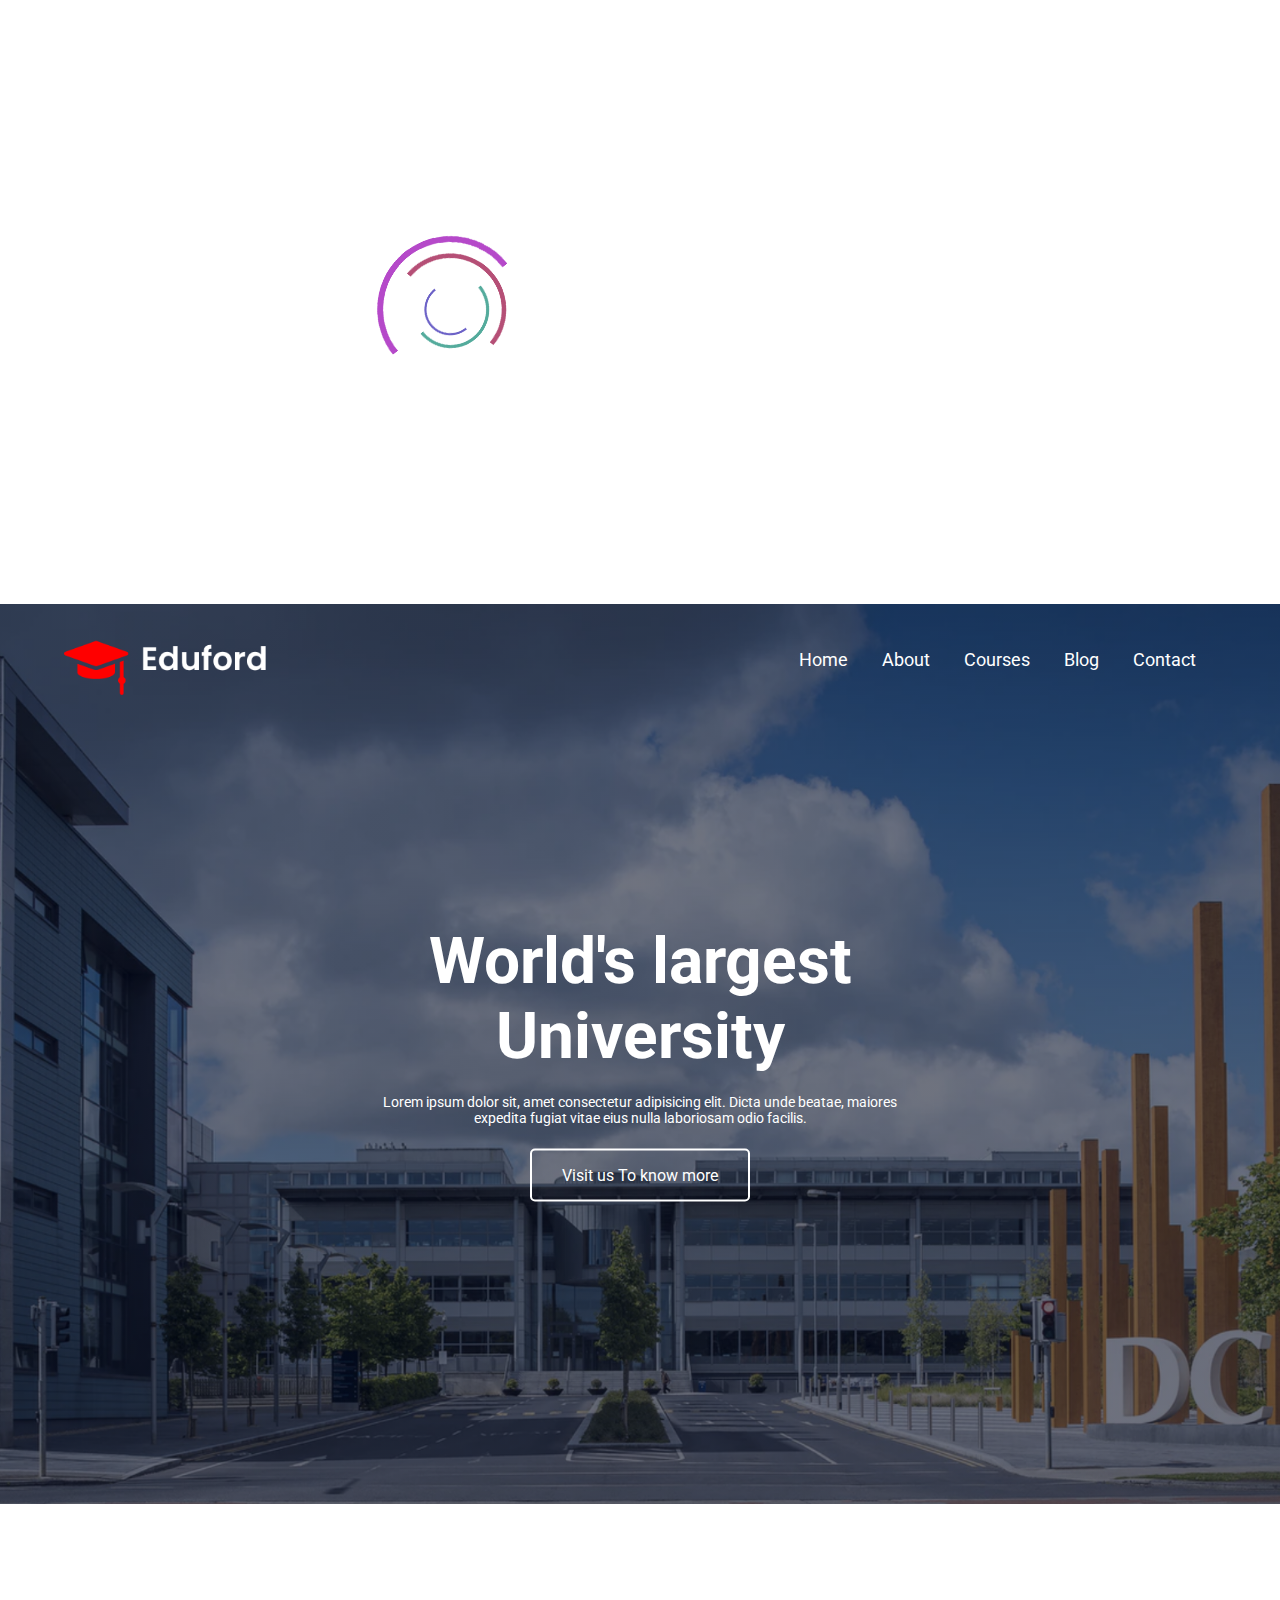
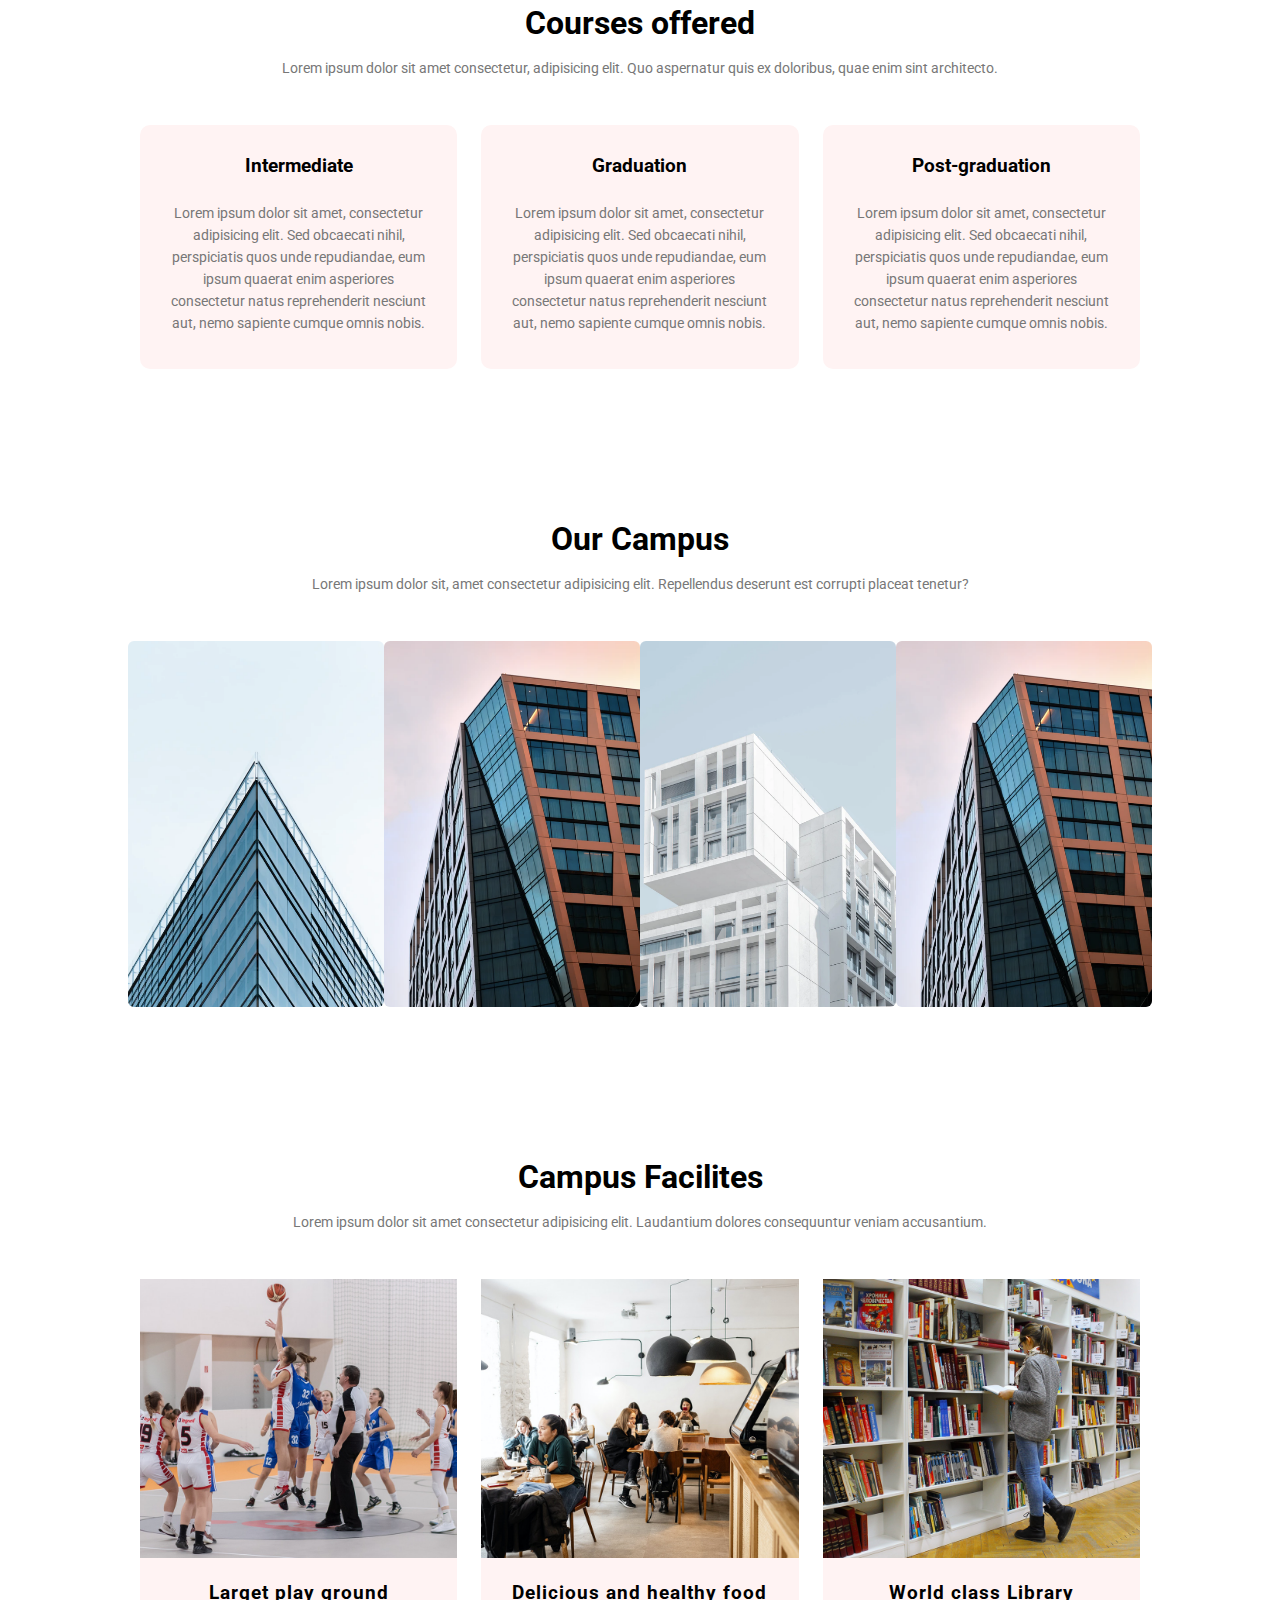
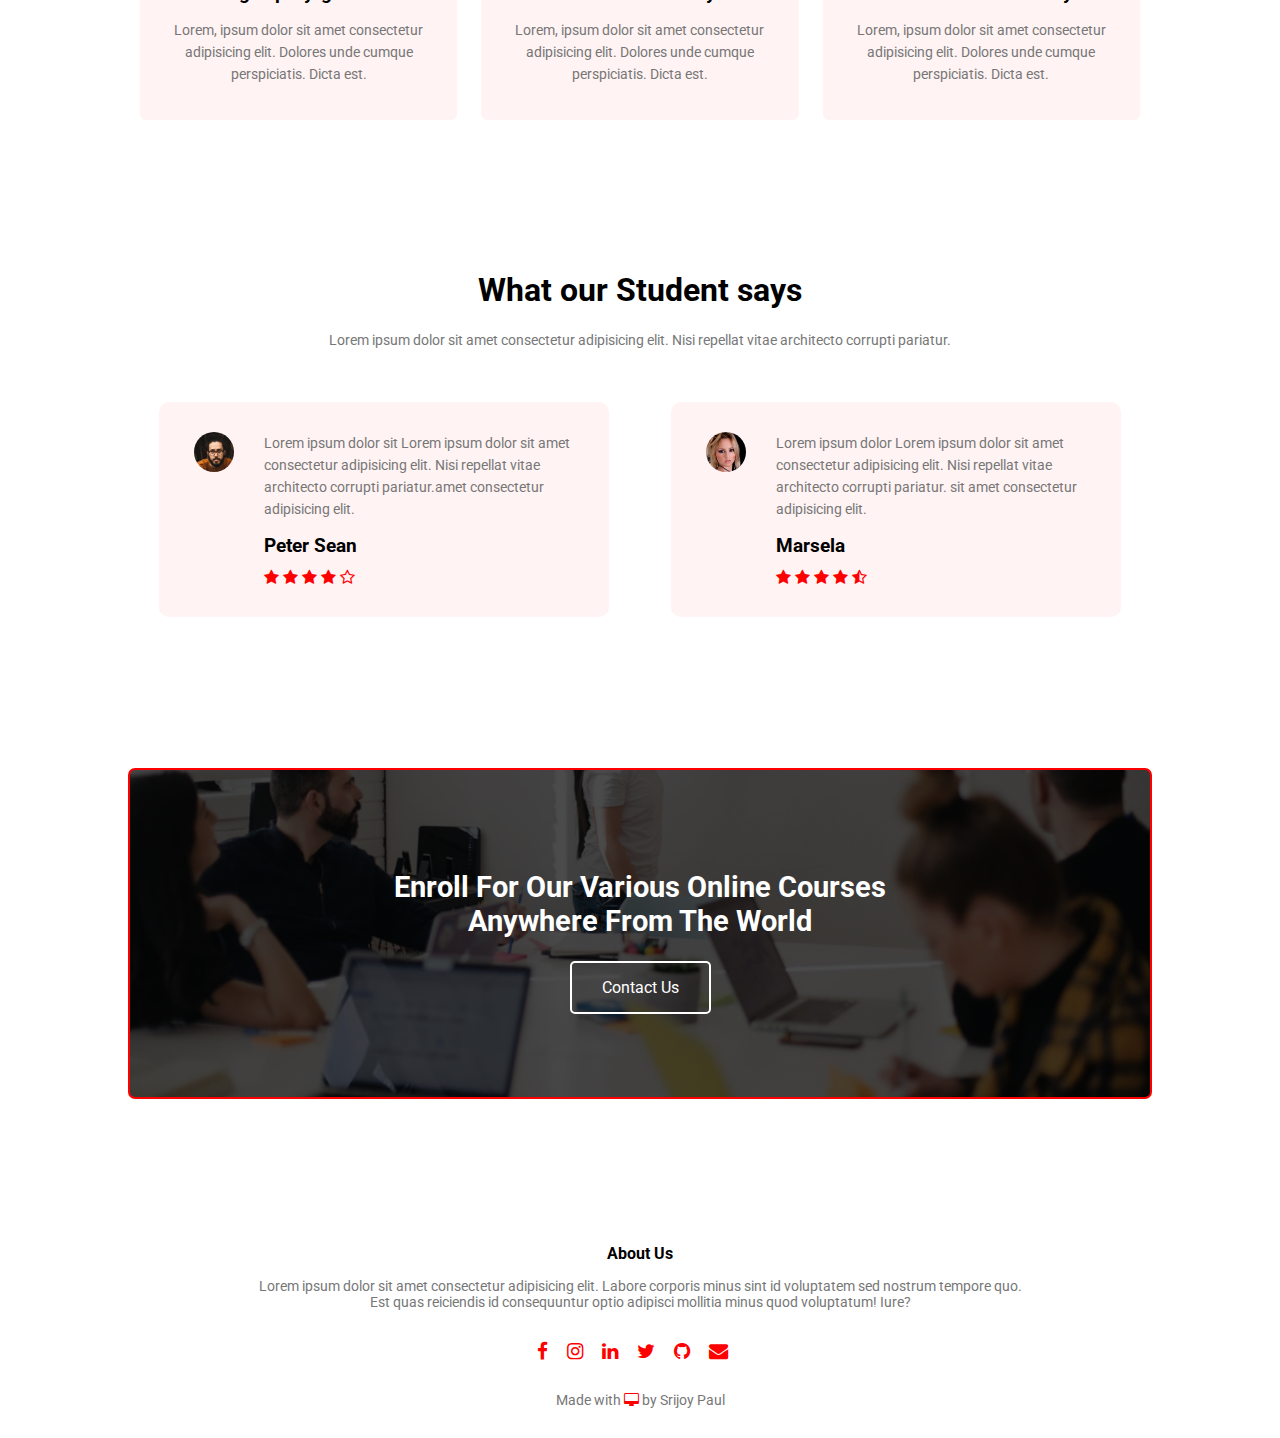
<file: index.html>
<!DOCTYPE html>
<html lang="en">
  <head>
    <meta charset="UTF-8" />
    <meta http-equiv="X-UA-Compatible" content="IE=edge" />
    <meta name="viewport" content="width=device-width, initial-scale=1.0" />
    <title>EduFord Website</title>
    <link rel="stylesheet" href="style.css" />
    <link rel="icon" type="image/x-png" href="./images/favicon.png">
    <link
      rel="stylesheet"
      href="https://stackpath.bootstrapcdn.com/font-awesome/4.7.0/css/font-awesome.min.css"
    />
  </head>
  <body>
    <!-- loader  -->
    <div class="loading">
      <img id ="loading-image" src="./images/Curve-Loading.gif" alt="loading...">

    </div>
    <section class="landing-view">
      <header>
        <nav>
          <a href="#"><img class="logo" src="./images/logo.png" alt="" /></a>
          <div class="nav-links">
            <i class="fa fa-times"></i>
            <ul>
              <li><a href="#">Home</a></li>
              <li><a href="about.html">About</a></li>
              <li><a href="course.html">Courses</a></li>
              <li><a href="blog.html">Blog</a></li>
              <li><a href="contact.html">Contact</a></li>
            </ul>
          </div>
          <i class="fa fa-bars" aria-hidden="true"></i>
        </nav>
      </header>

      <div class="text-box">
        <h1>World's largest University</h1>
        <p>
          Lorem ipsum dolor sit, amet consectetur adipisicing elit. Dicta unde
          beatae, maiores expedita fugiat vitae eius nulla laboriosam odio
          facilis.
        </p>
        <a class="button" href="#">Visit us To know more</a>
      </div>
    </section>

    <section class="courses">
      <h1>Courses offered</h1>
      <p>
        Lorem ipsum dolor sit amet consectetur, adipisicing elit. Quo aspernatur
        quis ex doloribus, quae enim sint architecto.
      </p>

      <div class="row">
        <div class="course-col">
          <h3>Intermediate</h3>
          <p>
            Lorem ipsum dolor sit amet, consectetur adipisicing elit. Sed
            obcaecati nihil, perspiciatis quos unde repudiandae, eum ipsum
            quaerat enim asperiores consectetur natus reprehenderit nesciunt
            aut, nemo sapiente cumque omnis nobis.
          </p>
        </div>
        <div class="course-col">
          <h3>Graduation</h3>
          <p>
            Lorem ipsum dolor sit amet, consectetur adipisicing elit. Sed
            obcaecati nihil, perspiciatis quos unde repudiandae, eum ipsum
            quaerat enim asperiores consectetur natus reprehenderit nesciunt
            aut, nemo sapiente cumque omnis nobis.
          </p>
        </div>
        <div class="course-col">
          <h3>Post-graduation</h3>
          <p>
            Lorem ipsum dolor sit amet, consectetur adipisicing elit. Sed
            obcaecati nihil, perspiciatis quos unde repudiandae, eum ipsum
            quaerat enim asperiores consectetur natus reprehenderit nesciunt
            aut, nemo sapiente cumque omnis nobis.
          </p>
        </div>
      </div>
    </section>

    <section class="campus">
      <h1>Our Campus</h1>
      <p>
        Lorem ipsum dolor sit, amet consectetur adipisicing elit. Repellendus
        deserunt est corrupti placeat tenetur?
      </p>
      <div class="row">
        <div class="campus-col">
          <img src="./images/london.png" alt="" />
          <div class="layer">
            <h3>London</h3>
          </div>
        </div>
        <div class="campus-col">
          <img src="./images/newyork.png" alt="" />
          <div class="layer">
            <h3>New York</h3>
          </div>
        </div>
        <div class="campus-col">
          <img src="./images/washington.png" alt="" />
          <div class="layer">
            <h3>Washington DC</h3>
          </div>
        </div>
         <div class="campus-col">
          <img src="./images/newyork.png" alt="" />
          <div class="layer">
            <h3>Chicago</h3>
          </div>
        </div>
      </div>
    </section>

    <section class="facilites">
      <h1>Campus Facilites</h1>
      <p>
        Lorem ipsum dolor sit amet consectetur adipisicing elit. Laudantium
        dolores consequuntur veniam accusantium.
      </p>
      <div class="row">
        <div class="facilites-col">
          <img src="./images/basketball.png" alt="" />
          <h3>Larget play ground</h3>
          <p>
            Lorem, ipsum dolor sit amet consectetur adipisicing elit. Dolores
            unde cumque perspiciatis. Dicta est.
          </p>
        </div>
        <div class="facilites-col">
          <img src="./images/cafeteria.png" alt="" />
          <h3>Delicious and healthy food</h3>
          <p>
            Lorem, ipsum dolor sit amet consectetur adipisicing elit. Dolores
            unde cumque perspiciatis. Dicta est.
          </p>
        </div>
        <div class="facilites-col">
          <img src="./images/library.png" alt="" />
          <h3>World class Library</h3>
          <p>
            Lorem, ipsum dolor sit amet consectetur adipisicing elit. Dolores
            unde cumque perspiciatis. Dicta est.
          </p>
        </div>
      </div>
    </section>

    <section class="testimonial">
      <h1>What our Student says</h1>
      <p>
        Lorem ipsum dolor sit amet consectetur adipisicing elit. Nisi repellat
        vitae architecto corrupti pariatur.
      </p>
      <div class="row">
        <div class="testimonial-col">
          <img src="./images/user2.jpg" alt="" />
          <div>
            <p>
              Lorem ipsum dolor sit Lorem ipsum dolor sit amet consectetur
              adipisicing elit. Nisi repellat vitae architecto corrupti
              pariatur.amet consectetur adipisicing elit.
            </p>
            <h3>Peter Sean</h3>
            <i class="fa fa-star"></i>
            <i class="fa fa-star"></i>
            <i class="fa fa-star"></i>
            <i class="fa fa-star"></i>
            <i class="fa fa-star-o"></i>
          </div>
        </div>
        <div class="testimonial-col">
          <img src="./images/user1.jpg" alt="" />
          <div>
            <p>
              Lorem ipsum dolor Lorem ipsum dolor sit amet consectetur
              adipisicing elit. Nisi repellat vitae architecto corrupti
              pariatur. sit amet consectetur adipisicing elit.
            </p>
            <h3>Marsela</h3>
            <i class="fa fa-star"></i>
            <i class="fa fa-star"></i>
            <i class="fa fa-star"></i>
            <i class="fa fa-star"></i>
            <i class="fa fa-star-half-o"></i>
          </div>
        </div>
      </div>
    </section>

    <section class="cta">
      <h1>
        Enroll For Our Various Online Courses <br />
        Anywhere From The World
      </h1>
      <a href="#" class="button">Contact Us</a>
    </section>

    <section class="footer">
      <h4>About Us</h4>
      <p>
        Lorem ipsum dolor sit amet consectetur adipisicing elit. Labore corporis
        minus sint id voluptatem sed nostrum tempore quo. <br />
        Est quas reiciendis id consequuntur optio adipisci mollitia minus quod
        voluptatum! Iure?
      </p>
      <div class="icons">
        <a href=""><i class="fa fa-facebook"></i></a>
        <a href=""><i class="fa fa-instagram"></i></a>
        <a href=""><i class="fa fa-linkedin"></i></a>
        <a href=""><i class="fa fa-twitter"></i></a>
        <a href=""><i class="fa fa-github"></i></a>
        <a href=""><i title="Email us" class="fa fa-envelope"></i></a>
      </div>
      <p>Made with <i class="fa fa-desktop"></i> by Srijoy Paul</p>
    </section>

    <script src="index.js"></script>
  </body>
</html>
</file>
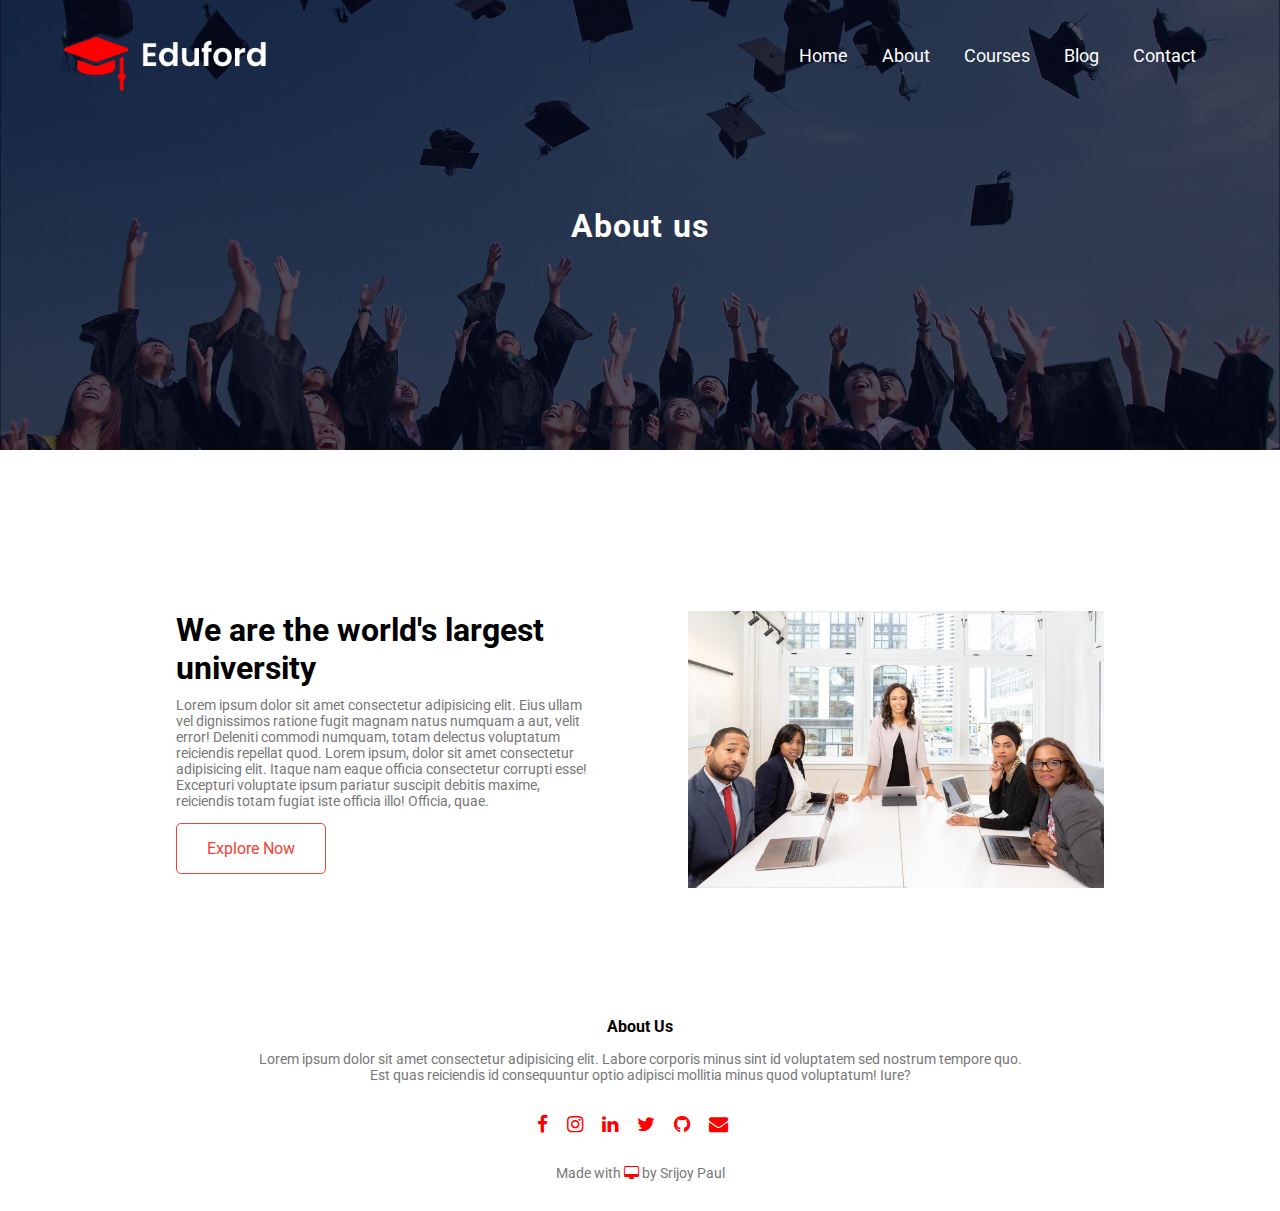
<file: about.html>
<!DOCTYPE html>
<html lang="en">
  <head>
    <meta charset="UTF-8" />
    <meta http-equiv="X-UA-Compatible" content="IE=edge" />
    <meta name="viewport" content="width=device-width, initial-scale=1.0" />
    <title>EduFord Website</title>
    <link rel="stylesheet" href="style.css" />
    <link
      rel="stylesheet"
      href="https://stackpath.bootstrapcdn.com/font-awesome/4.7.0/css/font-awesome.min.css"
    />
  </head>
  <body>
    <section class="about-landing-view">
      <header>
        <nav>
          <a href="#"><img class="logo" src="./images/logo.png" alt="" /></a>
          <div class="nav-links">
            <i class="fa fa-times"></i>
            <ul>
              <li><a href="index.html">Home</a></li>
              <li><a href="#">About</a></li>
              <li><a href="course.html">Courses</a></li>
              <li><a href="blog.html">Blog</a></li>
              <li><a href="contact.html">Contact</a></li>
            </ul>
          </div>
          <i class="fa fa-bars" aria-hidden="true"></i>
        </nav>
      </header>
      <h1>About us</h1>
    </section>

    <section class="about-us">
      <div class="row">
        <div class="about-col">
          <h2>We are the world's largest university</h2>
          <p>
            Lorem ipsum dolor sit amet consectetur adipisicing elit. Eius ullam
            vel dignissimos ratione fugit magnam natus numquam a aut, velit
            error! Deleniti commodi numquam, totam delectus voluptatum
            reiciendis repellat quod. Lorem ipsum, dolor sit amet consectetur
            adipisicing elit. Itaque nam eaque officia consectetur corrupti
            esse! Excepturi voluptate ipsum pariatur suscipit debitis maxime,
            reiciendis totam fugiat iste officia illo! Officia, quae.
          </p>
          <a href="" class="button red-button">Explore Now</a>
        </div>
        <div class="about-col">
          <img src="./images/about.jpg" alt="" />
        </div>
      </div>
    </section>

    <section class="footer">
      <h4>About Us</h4>
      <p>
        Lorem ipsum dolor sit amet consectetur adipisicing elit. Labore corporis
        minus sint id voluptatem sed nostrum tempore quo. <br />
        Est quas reiciendis id consequuntur optio adipisci mollitia minus quod
        voluptatum! Iure?
      </p>
      <div class="icons">
        <a href=""><i class="fa fa-facebook"></i></a>
        <a href=""><i class="fa fa-instagram"></i></a>
        <a href=""><i class="fa fa-linkedin"></i></a>
        <a href=""><i class="fa fa-twitter"></i></a>
        <a href=""><i class="fa fa-github"></i></a>
        <a href=""><i title="Email us" class="fa fa-envelope"></i></a>
      </div>
      <p>Made with <i class="fa fa-desktop"></i> by Srijoy Paul</p>
    </section>

    <script src="index.js"></script>
  </body>
</html>
</file>
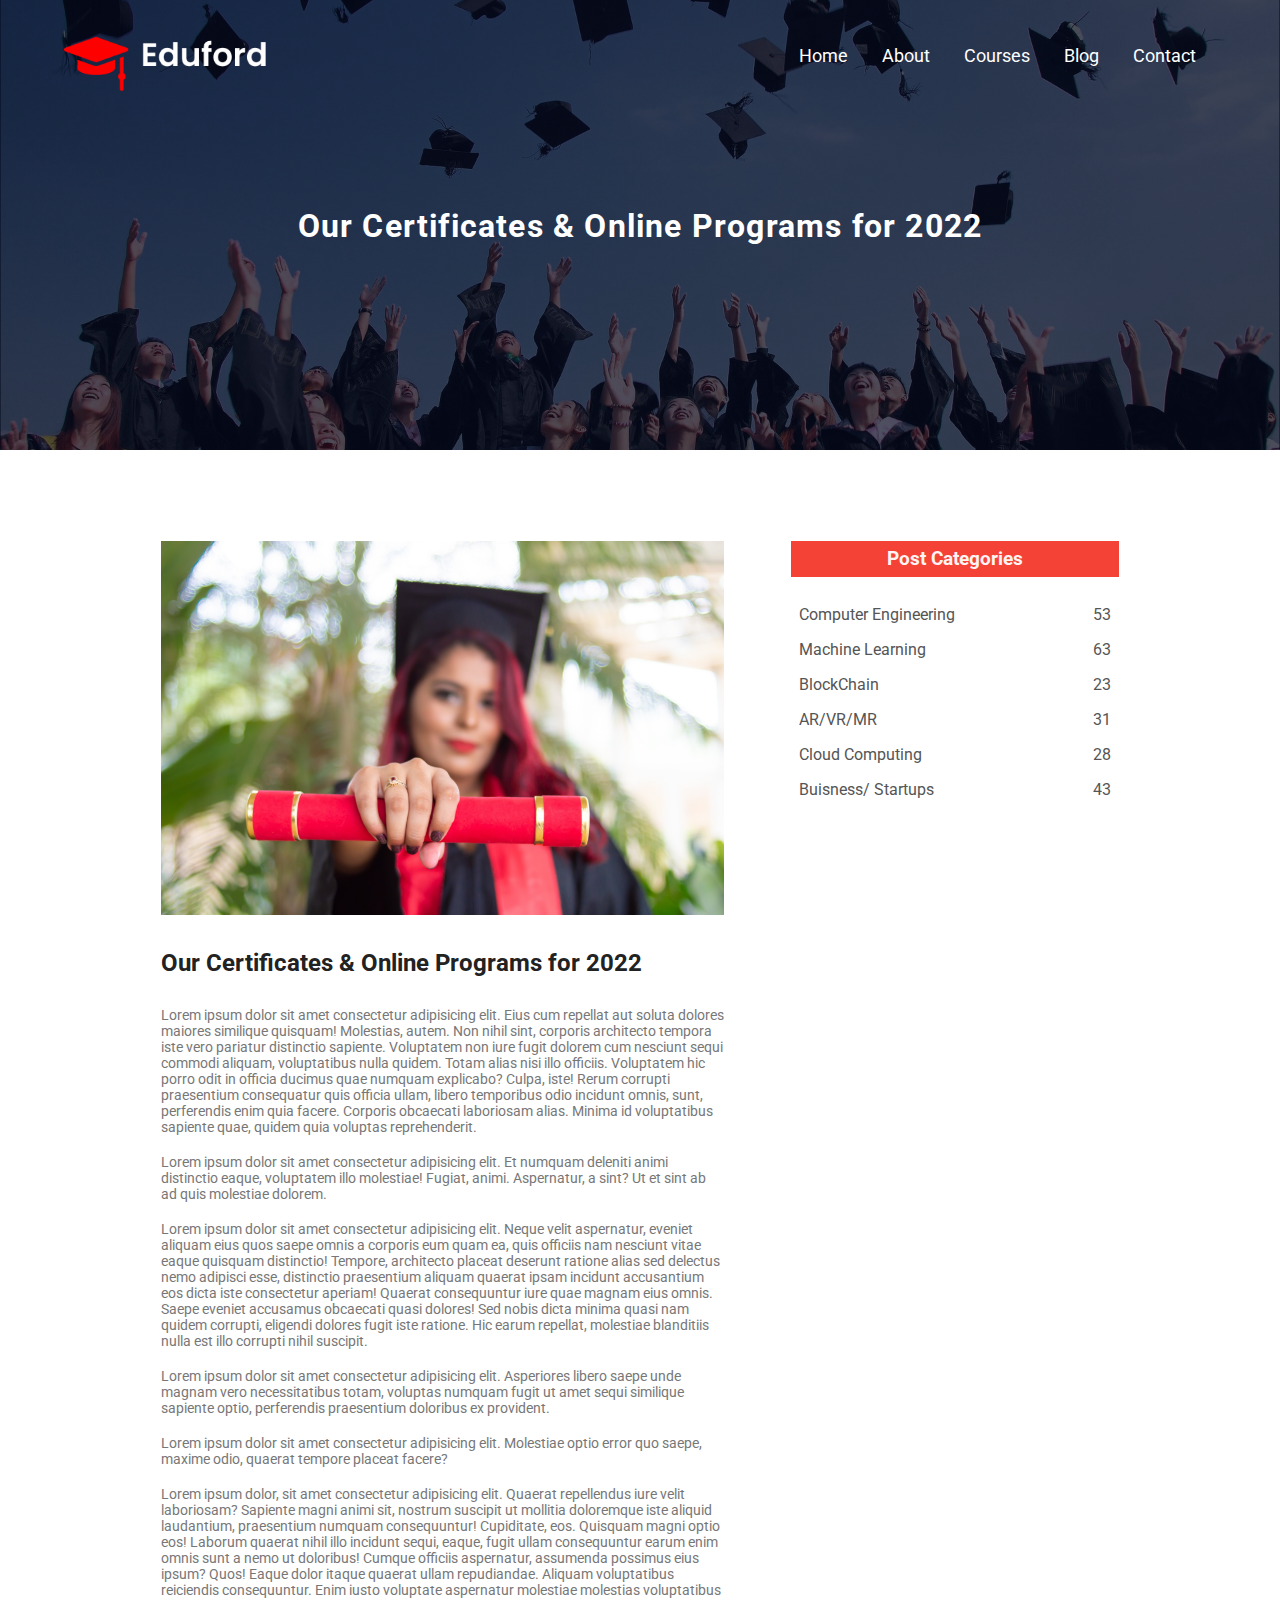
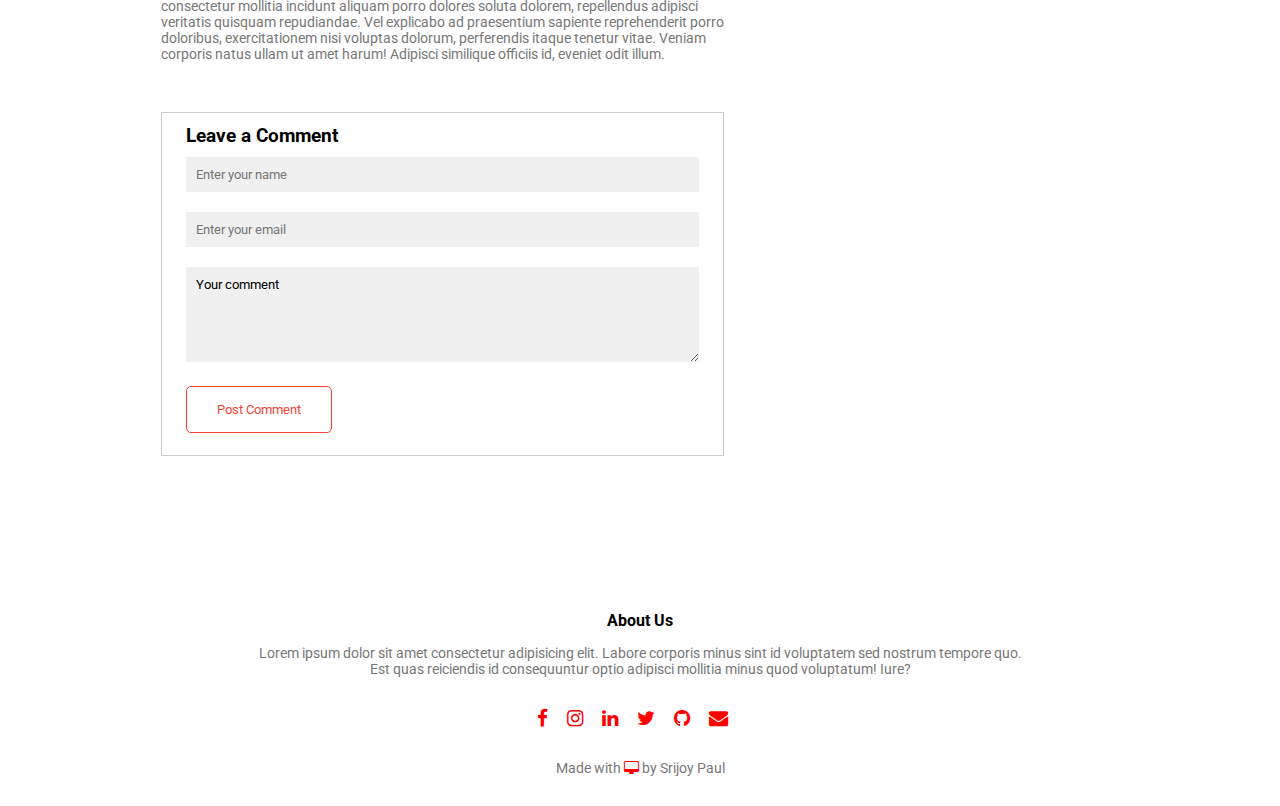
<file: blog.html>
<!DOCTYPE html>
<html lang="en">
  <head>
    <meta charset="UTF-8" />
    <meta http-equiv="X-UA-Compatible" content="IE=edge" />
    <meta name="viewport" content="width=device-width, initial-scale=1.0" />
    <title>EduFord Website</title>
    <link rel="stylesheet" href="style.css" />
    <link
      rel="stylesheet"
      href="https://stackpath.bootstrapcdn.com/font-awesome/4.7.0/css/font-awesome.min.css"
    />
  </head>
  <body>
    <section class="blog-landing-view">
      <header>
        <nav>
          <a href="#"><img class="logo" src="./images/logo.png" alt="" /></a>
          <div class="nav-links">
            <i class="fa fa-times"></i>
            <ul>
              <li><a href="index.html">Home</a></li>
              <li><a href="about.html">About</a></li>
              <li><a href="course.html">Courses</a></li>
              <li><a href="#">Blog</a></li>
              <li><a href="contact.html">Contact</a></li>
            </ul>
          </div>
          <i class="fa fa-bars"></i>
        </nav>
      </header>
      <h1>Our Certificates & Online Programs for 2022</h1>
    </section>

    <section class="blog-content">
      <div class="row">
        <div class="blog-col">
          <img src="./images/certificate.jpg" alt="" />
          <h2>Our Certificates & Online Programs for 2022</h2>
          <p>
            Lorem ipsum dolor sit amet consectetur adipisicing elit. Eius cum
            repellat aut soluta dolores maiores similique quisquam! Molestias,
            autem. Non nihil sint, corporis architecto tempora iste vero
            pariatur distinctio sapiente. Voluptatem non iure fugit dolorem cum
            nesciunt sequi commodi aliquam, voluptatibus nulla quidem. Totam
            alias nisi illo officiis. Voluptatem hic porro odit in officia
            ducimus quae numquam explicabo? Culpa, iste! Rerum corrupti
            praesentium consequatur quis officia ullam, libero temporibus odio
            incidunt omnis, sunt, perferendis enim quia facere. Corporis
            obcaecati laboriosam alias. Minima id voluptatibus sapiente quae,
            quidem quia voluptas reprehenderit.
          </p>
          <br />
          <p>
            Lorem ipsum dolor sit amet consectetur adipisicing elit. Et numquam
            deleniti animi distinctio eaque, voluptatem illo molestiae! Fugiat,
            animi. Aspernatur, a sint? Ut et sint ab ad quis molestiae dolorem.
          </p>
          <br />
          <p>
            Lorem ipsum dolor sit amet consectetur adipisicing elit. Neque velit
            aspernatur, eveniet aliquam eius quos saepe omnis a corporis eum
            quam ea, quis officiis nam nesciunt vitae eaque quisquam distinctio!
            Tempore, architecto placeat deserunt ratione alias sed delectus nemo
            adipisci esse, distinctio praesentium aliquam quaerat ipsam incidunt
            accusantium eos dicta iste consectetur aperiam! Quaerat consequuntur
            iure quae magnam eius omnis. Saepe eveniet accusamus obcaecati quasi
            dolores! Sed nobis dicta minima quasi nam quidem corrupti, eligendi
            dolores fugit iste ratione. Hic earum repellat, molestiae blanditiis
            nulla est illo corrupti nihil suscipit.
          </p>
          <br />
          <p>
            Lorem ipsum dolor sit amet consectetur adipisicing elit. Asperiores
            libero saepe unde magnam vero necessitatibus totam, voluptas numquam
            fugit ut amet sequi similique sapiente optio, perferendis
            praesentium doloribus ex provident.
          </p>
          <br />
          <p>
            Lorem ipsum dolor sit amet consectetur adipisicing elit. Molestiae
            optio error quo saepe, maxime odio, quaerat tempore placeat facere?
          </p>
          <br />
          <p>
            Lorem ipsum dolor, sit amet consectetur adipisicing elit. Quaerat
            repellendus iure velit laboriosam? Sapiente magni animi sit, nostrum
            suscipit ut mollitia doloremque iste aliquid laudantium, praesentium
            numquam consequuntur! Cupiditate, eos. Quisquam magni optio eos!
            Laborum quaerat nihil illo incidunt sequi, eaque, fugit ullam
            consequuntur earum enim omnis sunt a nemo ut doloribus! Cumque
            officiis aspernatur, assumenda possimus eius ipsum? Quos! Eaque
            dolor itaque quaerat ullam repudiandae. Aliquam voluptatibus
            reiciendis consequuntur. Enim iusto voluptate aspernatur molestiae
            molestias voluptatibus consectetur mollitia incidunt aliquam porro
            dolores soluta dolorem, repellendus adipisci veritatis quisquam
            repudiandae. Vel explicabo ad praesentium sapiente reprehenderit
            porro doloribus, exercitationem nisi voluptas dolorum, perferendis
            itaque tenetur vitae. Veniam corporis natus ullam ut amet harum!
            Adipisci similique officiis id, eveniet odit illum.
          </p>

          <div class="comment-box">
            <h3>Leave a Comment</h3>
            <form action="" class="comment-form">
              <input type="text" placeholder="Enter your name" />
              <input type="email" placeholder="Enter your email" />
              <textarea rows="5">Your comment</textarea>
              <button type="submit" class="button red-button">
                Post Comment
              </button>
            </form>
          </div>
        </div>
        <div class="blog-col">
          <h3>Post Categories</h3>
          <div>
            <span>Computer Engineering</span>
            <span>53</span>
          </div>
          <div>
            <span>Machine Learning</span>
            <span>63</span>
          </div>
          <div>
            <span>BlockChain</span>
            <span>23</span>
          </div>
          <div>
            <span>
              <abbr title="Augmented Reality">AR</abbr>/<abbr
                title="Virtual Reality"
                >VR</abbr
              >/<abbr title="Mixed Reality">MR</abbr></span
            >
            <span>31</span>
          </div>
          <div>
            <span>Cloud Computing</span>
            <span>28</span>
          </div>
          <div>
            <span>Buisness/ Startups</span>
            <span>43</span>
          </div>
        </div>
      </div>
    </section>

    <section class="footer">
      <h4>About Us</h4>
      <p>
        Lorem ipsum dolor sit amet consectetur adipisicing elit. Labore corporis
        minus sint id voluptatem sed nostrum tempore quo. <br />
        Est quas reiciendis id consequuntur optio adipisci mollitia minus quod
        voluptatum! Iure?
      </p>
      <div class="icons">
        <a href=""><i class="fa fa-facebook"></i></a>
        <a href=""><i class="fa fa-instagram"></i></a>
        <a href=""><i class="fa fa-linkedin"></i></a>
        <a href=""><i class="fa fa-twitter"></i></a>
        <a href=""><i class="fa fa-github"></i></a>
        <a href=""><i title="Email us" class="fa fa-envelope"></i></a>
      </div>
      <p>Made with <i class="fa fa-desktop"></i> by Srijoy Paul</p>
    </section>

    <script src="index.js"></script>
  </body>
</html>
</file>
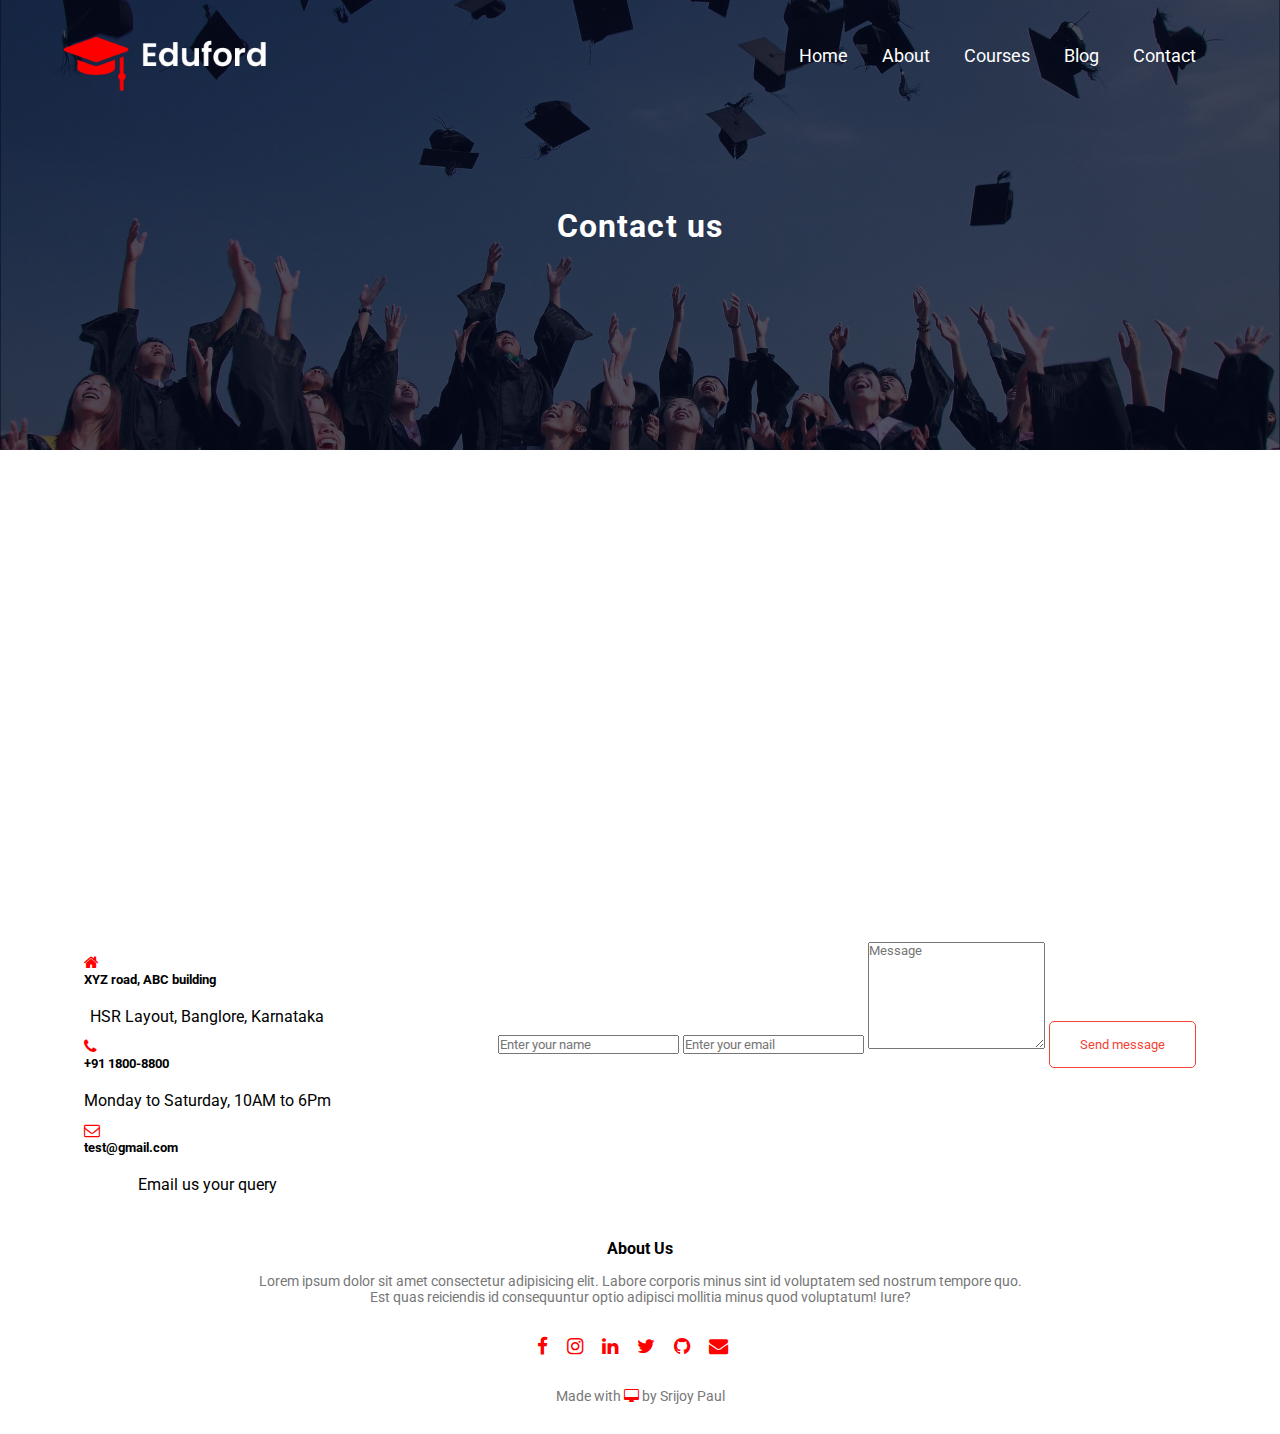
<file: Contact.html>
<!DOCTYPE html>
<html lang="en">
  <head>
    <meta charset="UTF-8" />
    <meta http-equiv="X-UA-Compatible" content="IE=edge" />
    <meta name="viewport" content="width=device-width, initial-scale=1.0" />
    <title>EduFord Website</title>
    <link rel="stylesheet" href="style.css" />
    <link
      rel="stylesheet"
      href="https://stackpath.bootstrapcdn.com/font-awesome/4.7.0/css/font-awesome.min.css"
    />
  </head>
  <body>
    <section class="about-landing-view">
      <header>
        <nav>
          <a href="#"><img class="logo" src="./images/logo.png" alt="" /></a>
          <div class="nav-links">
            <i class="fa fa-times"></i>
            <ul>
              <li><a href="/">Home</a></li>
              <li><a href="about.html">About</a></li>
              <li><a href="course.html">Courses</a></li>
              <li><a href="blog.html">Blog</a></li>
              <li><a href="#">Contact</a></li>
            </ul>
          </div>
          <i class="fa fa-bars" aria-hidden="true"></i>
        </nav>
      </header>
      <h1>Contact us</h1>
    </section>

    <section class="our-location">
      <iframe
        src="https://www.google.com/maps/embed?pb=!1m18!1m12!1m3!1d248849.88672357972!2d77.4905092182597!3d12.953959803454346!2m3!1f0!2f0!3f0!3m2!1i1024!2i768!4f13.1!3m3!1m2!1s0x3bae1670c9b44e6d%3A0xf8dfc3e8517e4fe0!2sBengaluru%2C%20Karnataka!5e0!3m2!1sen!2sin!4v1665000436062!5m2!1sen!2sin"
        width="600"
        height="450"
        style="border: 0"
        allowfullscreen=""
        loading="lazy"
        referrerpolicy="no-referrer-when-downgrade"
      ></iframe>
    </section>

    <section class="contact-us">
      <div class="row">
        <div class="contact-col">
          <div>
            <i class="fa fa-home"></i>
            <span>
              <h5>XYZ road, ABC building</h5>
              <p>HSR Layout, Banglore, Karnataka</p>
            </span>
          </div>
          <div>
            <i class="fa fa-phone"></i>
            <span>
              <h5>+91 1800-8800</h5>
              <p>Monday to Saturday, 10AM to 6Pm</p>
            </span>
          </div>
          <div>
            <i class="fa fa-envelope-o"></i>
            <span>
              <h5>test@gmail.com</h5>
              <p>Email us your query</p>
            </span>
          </div>
        </div>
        <div class="contact-col">
          <form action="form-handler.php">
            <input
              type="text"
              name="name"
              placeholder="Enter your name"
              required
            />
            <input
              type="email"
              name="email"
              placeholder="Enter your email"
              required
            />
            
            <textarea
              rows="7"
              name="message"
              placeholder="Message"
              required
            ></textarea>
            <button type="submit" class="button red-button">
              Send message
            </button>
          </form>
        </div>
      </div>
    </section>

    <section class="footer">
      <h4>About Us</h4>
      <p>
        Lorem ipsum dolor sit amet consectetur adipisicing elit. Labore corporis
        minus sint id voluptatem sed nostrum tempore quo. <br />
        Est quas reiciendis id consequuntur optio adipisci mollitia minus quod
        voluptatum! Iure?
      </p>
      <div class="icons">
        <a href=""><i class="fa fa-facebook"></i></a>
        <a href=""><i class="fa fa-instagram"></i></a>
        <a href=""><i class="fa fa-linkedin"></i></a>
        <a href=""><i class="fa fa-twitter"></i></a>
        <a href=""><i class="fa fa-github"></i></a>
        <a href=""><i title="Email us" class="fa fa-envelope"></i></a>
      </div>
      <p>Made with <i class="fa fa-desktop"></i> by Srijoy Paul</p>
    </section>

    <script src="index.js"></script>
  </body>
</html>
</file>
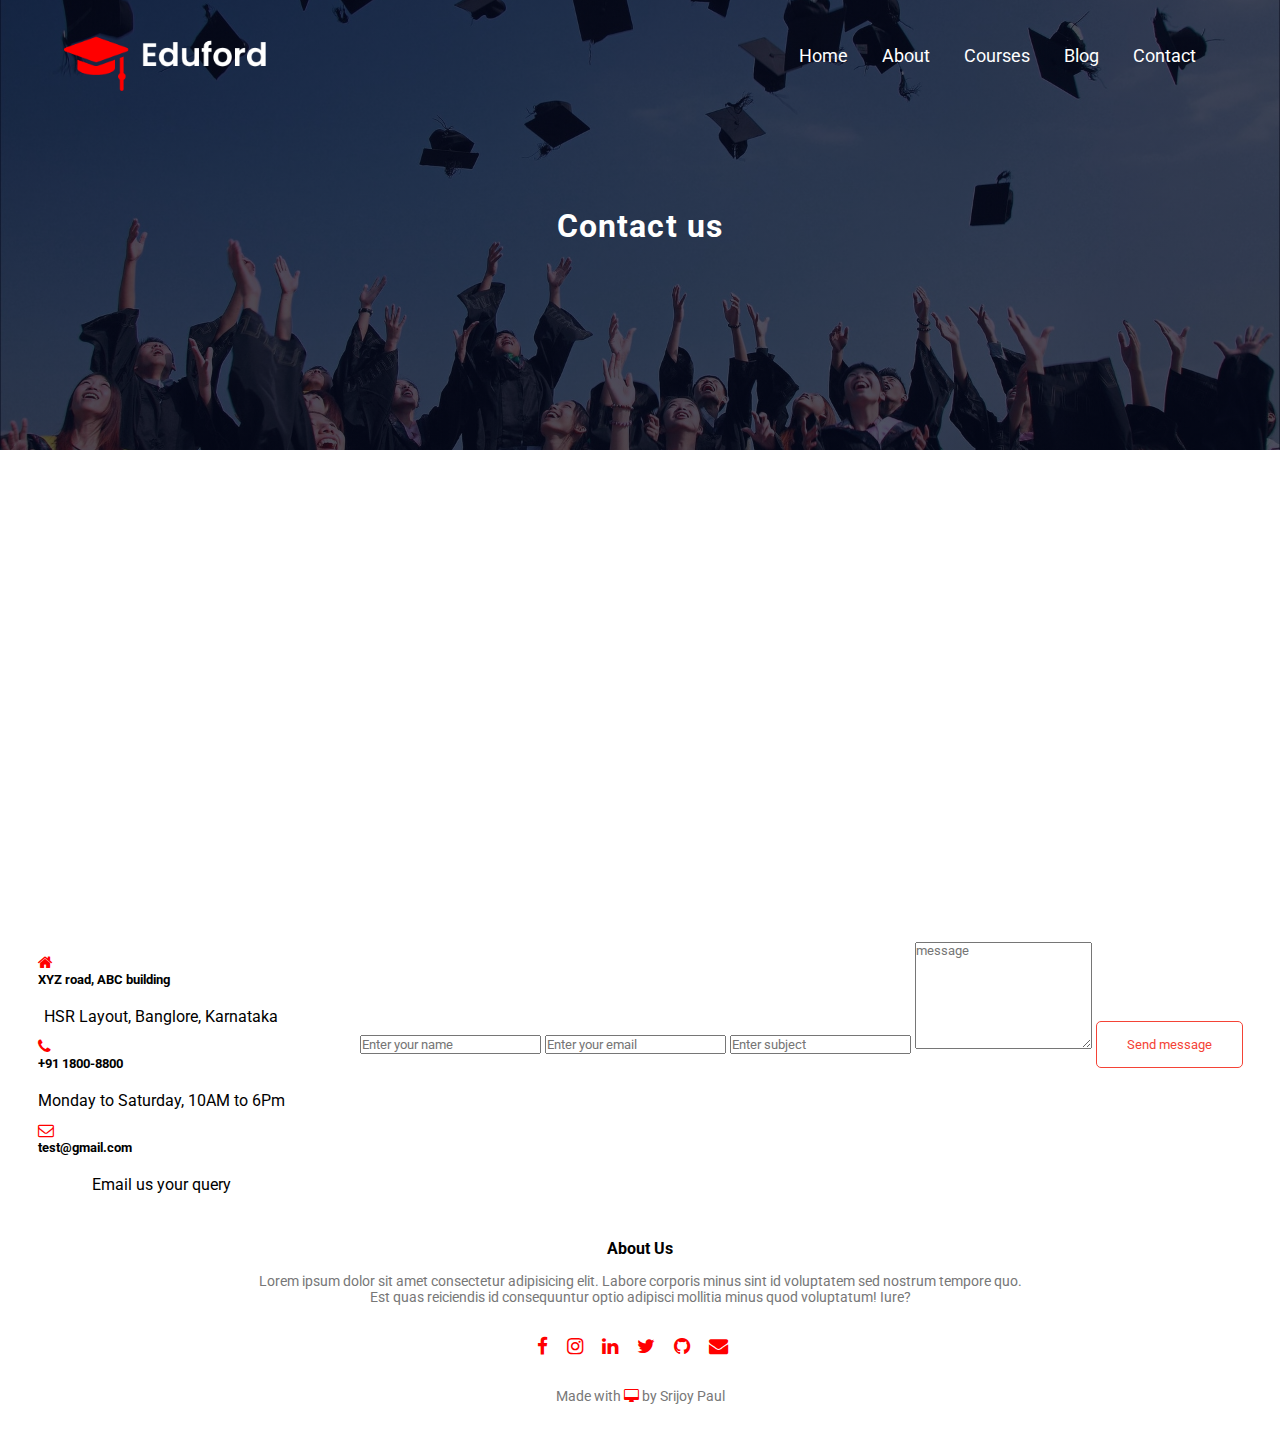
<file: contact.html>
<!DOCTYPE html>
<html lang="en">
  <head>
    <meta charset="UTF-8" />
    <meta http-equiv="X-UA-Compatible" content="IE=edge" />
    <meta name="viewport" content="width=device-width, initial-scale=1.0" />
    <title>EduFord Website</title>
    <link rel="stylesheet" href="style.css" />
    <link
      rel="stylesheet"
      href="https://stackpath.bootstrapcdn.com/font-awesome/4.7.0/css/font-awesome.min.css"
    />
  </head>
  <body>
    <section class="about-landing-view">
      <header>
        <nav>
          <a href="#"><img class="logo" src="./images/logo.png" alt="" /></a>
          <div class="nav-links">
            <i class="fa fa-times"></i>
            <ul>
              <li><a href="index.html">Home</a></li>
              <li><a href="about.html">About</a></li>
              <li><a href="course.html">Courses</a></li>
              <li><a href="blog.html">Blog</a></li>
              <li><a href="#">Contact</a></li>
            </ul>
          </div>
          <i class="fa fa-bars" aria-hidden="true"></i>
        </nav>
      </header>
      <h1>Contact us</h1>
    </section>

    <section class="our-location">
      <iframe
        src="https://www.google.com/maps/embed?pb=!1m18!1m12!1m3!1d248849.88672357972!2d77.4905092182597!3d12.953959803454346!2m3!1f0!2f0!3f0!3m2!1i1024!2i768!4f13.1!3m3!1m2!1s0x3bae1670c9b44e6d%3A0xf8dfc3e8517e4fe0!2sBengaluru%2C%20Karnataka!5e0!3m2!1sen!2sin!4v1665000436062!5m2!1sen!2sin"
        width="600"
        height="450"
        style="border: 0"
        allowfullscreen=""
        loading="lazy"
        referrerpolicy="no-referrer-when-downgrade"
      ></iframe>
    </section>

    <section class="contact-us">
      <div class="row">
        <div class="contact-col">
          <div>
            <i class="fa fa-home"></i>
            <span>
              <h5>XYZ road, ABC building</h5>
              <p>HSR Layout, Banglore, Karnataka</p>
            </span>
          </div>
          <div>
            <i class="fa fa-phone"></i>
            <span>
              <h5>+91 1800-8800</h5>
              <p>Monday to Saturday, 10AM to 6Pm</p>
            </span>
          </div>
          <div>
            <i class="fa fa-envelope-o"></i>
            <span>
              <h5>test@gmail.com</h5>
              <p>Email us your query</p>
            </span>
          </div>
        </div>
        <div class="contact-col">
          <form action="form-handler.php">
            <input
              type="text"
              name="name"
              placeholder="Enter your name"
              required
            />
            <input
              type="email"
              name="email"
              placeholder="Enter your email"
              required
            />
            <input type="text" name="subject" placeholder="Enter subject" />
            <textarea
              rows="7"
              name="message"
              placeholder="message"
              required
            ></textarea>
            <button type="submit" class="button red-button">
              Send message
            </button>
          </form>
        </div>
      </div>
    </section>

    <section class="footer">
      <h4>About Us</h4>
      <p>
        Lorem ipsum dolor sit amet consectetur adipisicing elit. Labore corporis
        minus sint id voluptatem sed nostrum tempore quo. <br />
        Est quas reiciendis id consequuntur optio adipisci mollitia minus quod
        voluptatum! Iure?
      </p>
      <div class="icons">
        <a href=""><i class="fa fa-facebook"></i></a>
        <a href=""><i class="fa fa-instagram"></i></a>
        <a href=""><i class="fa fa-linkedin"></i></a>
        <a href=""><i class="fa fa-twitter"></i></a>
        <a href=""><i class="fa fa-github"></i></a>
        <a href=""><i title="Email us" class="fa fa-envelope"></i></a>
      </div>
      <p>Made with <i class="fa fa-desktop"></i> by Srijoy Paul</p>
    </section>

    <script src="index.js"></script>
  </body>
</html>
</file>
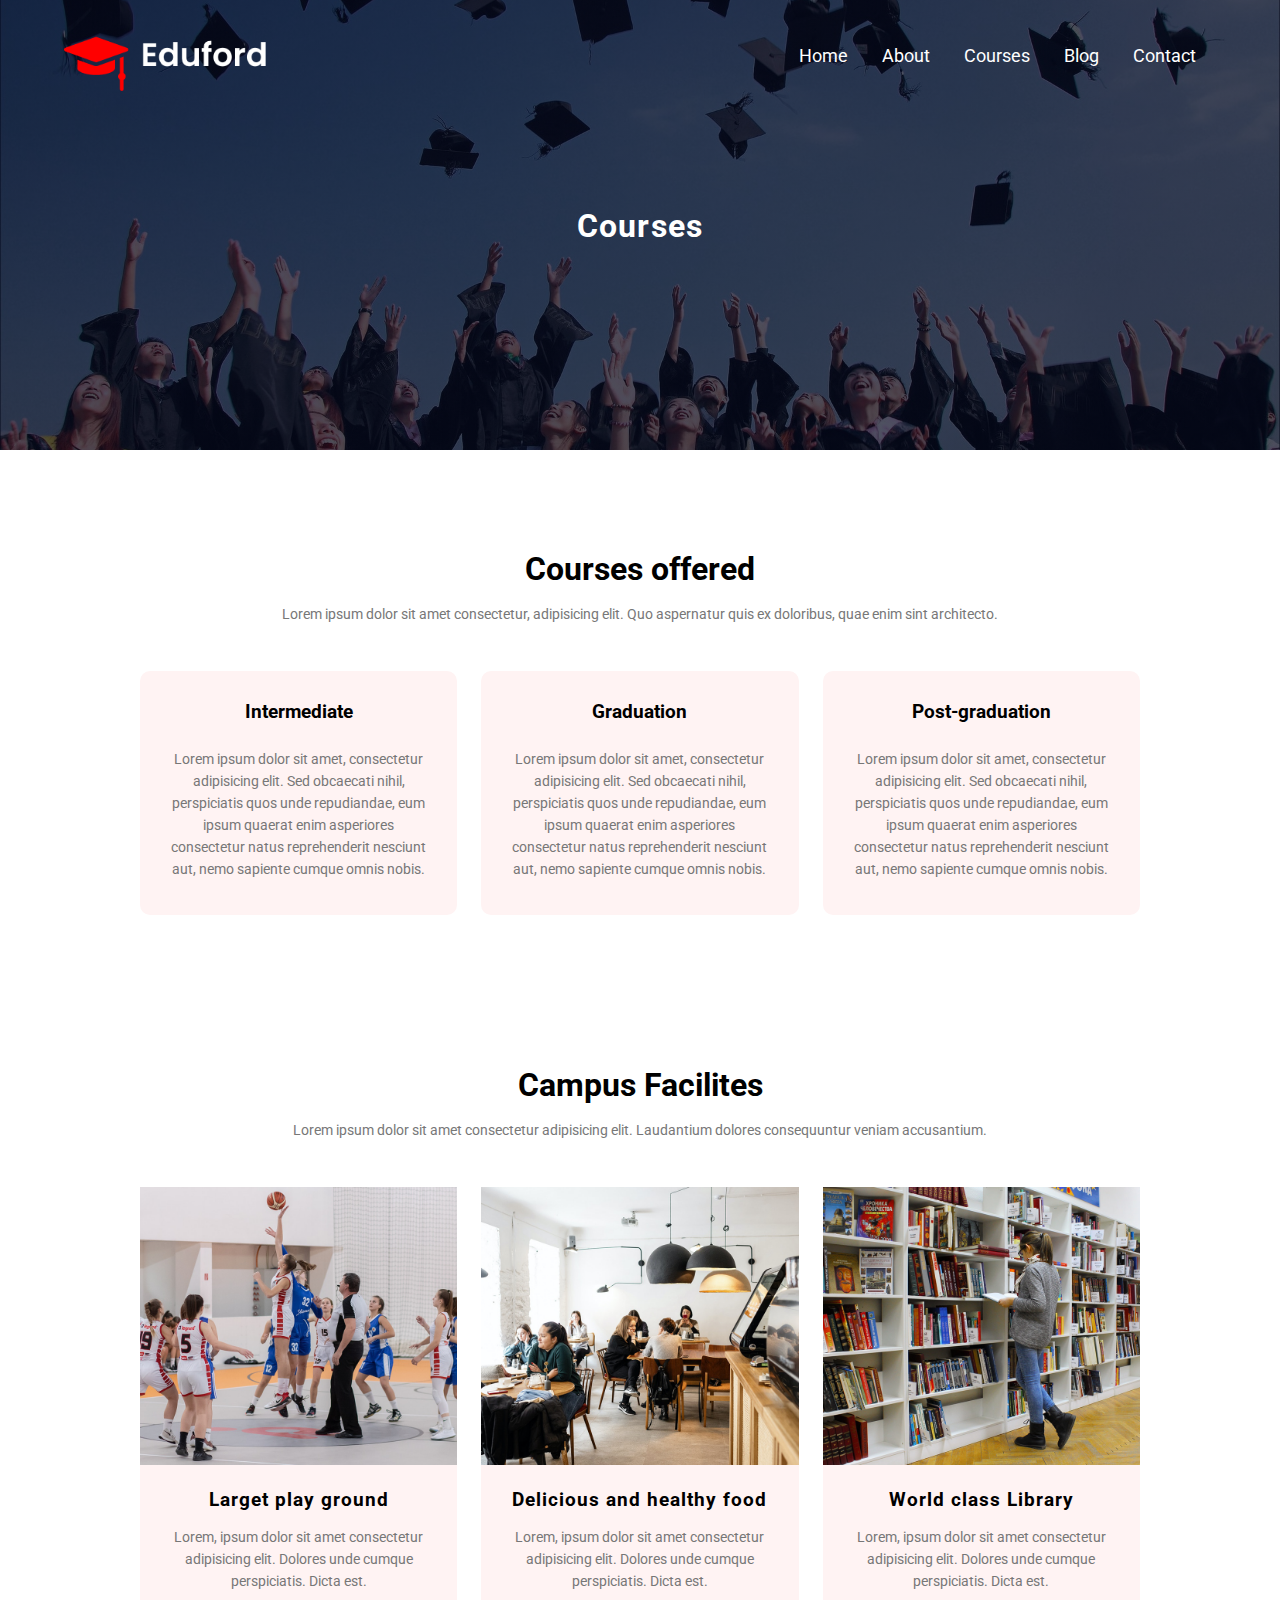
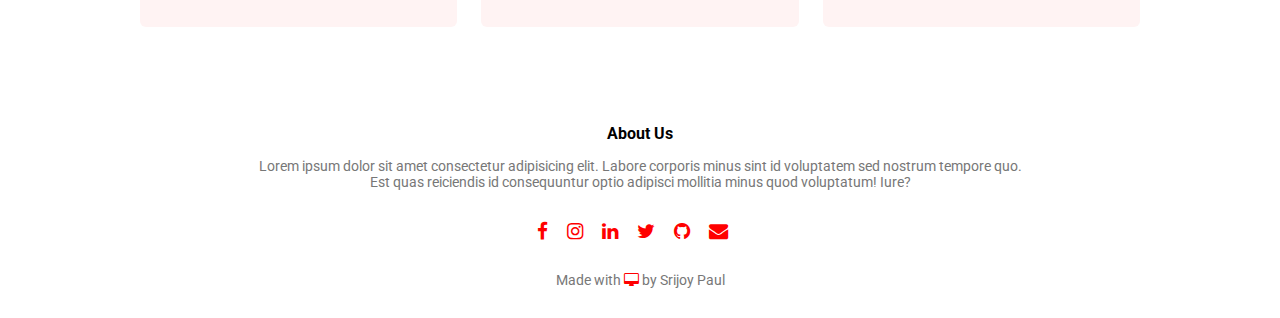
<file: course.html>
<!DOCTYPE html>
<html lang="en">
  <head>
    <meta charset="UTF-8" />
    <meta http-equiv="X-UA-Compatible" content="IE=edge" />
    <meta name="viewport" content="width=device-width, initial-scale=1.0" />
    <title>EduFord Website</title>
    <link rel="stylesheet" href="style.css" />
    <link
      rel="stylesheet"
      href="https://stackpath.bootstrapcdn.com/font-awesome/4.7.0/css/font-awesome.min.css"
    />
  </head>
  <body>
    <section class="course-landing-view">
      <header>
        <nav>
          <a href="#"><img class="logo" src="./images/logo.png" alt="" /></a>
          <div class="nav-links">
            <i class="fa fa-times"></i>
            <ul>
              <li><a href="index.html">Home</a></li>
              <li><a href="about.html">About</a></li>
              <li><a href="#">Courses</a></li>
              <li><a href="blog.html">Blog</a></li>
              <li><a href="contact.html">Contact</a></li>
            </ul>
          </div>
          <i class="fa fa-bars"></i>
        </nav>
      </header>
      <h1>Courses</h1>
    </section>

    <section class="courses">
      <h1>Courses offered</h1>
      <p>
        Lorem ipsum dolor sit amet consectetur, adipisicing elit. Quo aspernatur
        quis ex doloribus, quae enim sint architecto.
      </p>

      <div class="row">
        <div class="course-col">
          <h3>Intermediate</h3>
          <p>
            Lorem ipsum dolor sit amet, consectetur adipisicing elit. Sed
            obcaecati nihil, perspiciatis quos unde repudiandae, eum ipsum
            quaerat enim asperiores consectetur natus reprehenderit nesciunt
            aut, nemo sapiente cumque omnis nobis.
          </p>
        </div>
        <div class="course-col">
          <h3>Graduation</h3>
          <p>
            Lorem ipsum dolor sit amet, consectetur adipisicing elit. Sed
            obcaecati nihil, perspiciatis quos unde repudiandae, eum ipsum
            quaerat enim asperiores consectetur natus reprehenderit nesciunt
            aut, nemo sapiente cumque omnis nobis.
          </p>
        </div>
        <div class="course-col">
          <h3>Post-graduation</h3>
          <p>
            Lorem ipsum dolor sit amet, consectetur adipisicing elit. Sed
            obcaecati nihil, perspiciatis quos unde repudiandae, eum ipsum
            quaerat enim asperiores consectetur natus reprehenderit nesciunt
            aut, nemo sapiente cumque omnis nobis.
          </p>
        </div>
      </div>
    </section>

    <section class="facilites">
      <h1>Campus Facilites</h1>
      <p>
        Lorem ipsum dolor sit amet consectetur adipisicing elit. Laudantium
        dolores consequuntur veniam accusantium.
      </p>
      <div class="row">
        <div class="facilites-col">
          <img src="./images/basketball.png" alt="" />
          <h3>Larget play ground</h3>
          <p>
            Lorem, ipsum dolor sit amet consectetur adipisicing elit. Dolores
            unde cumque perspiciatis. Dicta est.
          </p>
        </div>
        <div class="facilites-col">
          <img src="./images/cafeteria.png" alt="" />
          <h3>Delicious and healthy food</h3>
          <p>
            Lorem, ipsum dolor sit amet consectetur adipisicing elit. Dolores
            unde cumque perspiciatis. Dicta est.
          </p>
        </div>
        <div class="facilites-col">
          <img src="./images/library.png" alt="" />
          <h3>World class Library</h3>
          <p>
            Lorem, ipsum dolor sit amet consectetur adipisicing elit. Dolores
            unde cumque perspiciatis. Dicta est.
          </p>
        </div>
      </div>
    </section>

    <section class="footer">
      <h4>About Us</h4>
      <p>
        Lorem ipsum dolor sit amet consectetur adipisicing elit. Labore corporis
        minus sint id voluptatem sed nostrum tempore quo. <br />
        Est quas reiciendis id consequuntur optio adipisci mollitia minus quod
        voluptatum! Iure?
      </p>
      <div class="icons">
        <a href=""><i class="fa fa-facebook"></i></a>
        <a href=""><i class="fa fa-instagram"></i></a>
        <a href=""><i class="fa fa-linkedin"></i></a>
        <a href=""><i class="fa fa-twitter"></i></a>
        <a href=""><i class="fa fa-github"></i></a>
        <a href=""><i title="Email us" class="fa fa-envelope"></i></a>
      </div>
      <p>Made with <i class="fa fa-desktop"></i> by Srijoy Paul</p>
    </section>

    <script src="index.js"></script>
  </body>
</html>
</file>
<file: style.css>
@import url("https://fonts.googleapis.com/css2?family=Roboto:wght@300;400;700&display=swap");

* {
  margin: 0;
  padding: 0;
  box-sizing: border-box;
  font-family: "Roboto", sans-serif;
}

body {
}

.landing-view {
  min-height: 100vh;
  background-image: linear-gradient(
      rgba(4, 9, 30, 0.565),
      rgba(4, 9, 30, 0.577)
    ),
    url("./images/banner.png");
  background-size: cover;
  background-position: center center;
  position: relative;
  /* border: 2px solid red; */
}

nav {
  display: flex;
  justify-content: space-between;
  padding: 2.5% 5%;
}
.logo {
  /* border: 2px solid blue; */
  width: 75%;
}

.nav-links {
  flex-grow: 1;
  text-align: right;
  /* border: 2px solid red; */
  padding: 5px;
}

.nav-links ul {
  /* display: flex; */
  /* list-style-type: none; */
}
.nav-links ul li {
  display: inline-block;
  color: inherit;
  padding: 8px 15px;
}
.nav-links ul li a {
  color: #fff;
  font-size: 1.11222rem;
  text-decoration: none;
}

.nav-links ul li::after {
  content: "";
  width: 0%;
  height: 3px;
  background-color: #ff0000;
  display: block;
  margin: auto;
  transition: 0.5s;
}

.nav-links ul li:hover::after {
  cursor: pointer;
  /* text-decoration: 3px underline coral;
  text-underline-offset: 4px; */
  width: 100%;
  transition-timing-function: ease-in-out;
}

.text-box {
  /* border: 4px solid black; */
  color: #fff;
  position: absolute;
  top: 50%;
  left: 50%;
  transform: translate(-50%, -50%);
  /* margin: 20px 90px; */
  text-align: center;
}
.text-box h1 {
  font-size: 4rem;
  /* border: 2px solid red; */
}
.text-box p {
  /* border: 2px solid red; */
  padding: 20px 50px 30px;
  font-size: 14px;
  margin-bottom: 10px;
}

.button {
  /* margin-top: 90px; */
  padding: 15px 30px;
  border: 2px solid #fff;
  border-radius: 5px;
  background-color: transparent;
  color: #fff;
  /* font-size: 1.11rem; */
  /* font-weight: 700; */
  text-decoration: none;
}

.button:hover {
  border-color: #ff0000;
  background-color: #ff0000;
  color: #fff;
  transition: 0.5s;
  cursor: pointer;
}

nav .fa {
  display: none;
}

@media (max-width: 700px) {
  .text-box {
    /* border: 2px solid red; */
    width: 75%;
    height: 50%;
  }
  .text-box h1 {
    font-size: 20px;
  }
  .nav-links ul li {
    display: block;
    border-bottom: 1px solid #fff;
  }
  .nav-links {
    position: absolute;
    height: 100vh;
    width: 200px;
    background-color: #ff0000;
    top: 0;
    right: -4440px;
    z-index: 2;
    text-align: left;
    transition: 0.5s;
  }
  nav .fa {
    display: block;
    color: #fff;
    font-size: 1.5rem;
    margin: 10px;
  }
  .nav-links ul {
    padding: 20px;
  }
  .logo {
    width: 50%;
    margin-top: 7px;
  }
  .text-box h1 {
    letter-spacing: 1.5px;
    margin-bottom: 15px;
  }
  .text-box p {
    padding: 0 20px;
    margin-bottom: 50px;
  }
}

.courses,
.campus,
.facilites {
  width: 80%;
  margin: auto;
  /* border: 2px solid red; */
  text-align: center;
  padding-top: 100px;
  /* border: 2px solid red; */
}

.courses h1,
.campus h1,
.facilites h1 {
  font-size: 2rem;
  font-weight: 700;
}

.courses p,
.campus p,
.facilites p {
  color: #777;
  font-size: 14px;
  line-height: 22px;
  padding: 15px;
}

.row {
  margin-top: 3%;
  display: flex;
  justify-content: space-around;
  /* border: 2px solid red; */
}

.course-col {
  /* border: 2px solid #ff0000; */
  flex-basis: 31%;
  background-color: #fff3f3;
  border-radius: 10px;
  padding: 20px 10px;
  margin-bottom: 5%;
}

.course-col h3 {
  /* border: 2px solid red; */
  margin: 10px 0;
  font-weight: 700;
}

.course-col:hover {
  box-shadow: 0 0 30px rgba(0, 0, 0, 0.2);
  transition: 5ms;
}

@media (max-width: 700px) {
  .row {
    flex-direction: column;
  }
}

.campus-col {
  flex-basis: 31%;
  overflow: hidden;
  border-radius: 6px;
  /* padding: 20px 5px; */
  margin-bottom: 5%;
  position: relative;
}
.campus-col img {
  width: 100%;
  height: 100%;
}
.layer {
  height: 100%;
  width: 100%;
  /* background-color: transparent; */
  position: absolute;
  top: 0;
  left: 0;
}
.layer:hover {
  background-color: rgba(225, 0, 0, 0.7);
  transition: 0.8s;
}

.layer h3 {
  font-weight: bolder;
  font-size: 1.2rem;
  /* border: 2px solid; */
  padding: 20px 5px;
  position: absolute;
  bottom: 0;
  left: 50%;
  transform: translateX(-50%);
  opacity: 0;
  transition: 0.5s;
  transition-timing-function: ease-in-out;
}

.layer:hover h3 {
  bottom: 49%;
  opacity: 1;
}

.facilites-col {
  flex-basis: 31%;
  border-radius: 6px;
  margin-bottom: 5%;
  position: relative;
  background-color: #fff3f3;
  padding-bottom: 20px;
}

.facilites-col img {
  width: 100%;
}
.facilites-col h3,
p {
  text-align: center;
  padding-top: 20px;
}
.facilites-col h3 {
  letter-spacing: 1px;
}

.testimonial {
  /* border: 2px solid red; */
  text-align: center;
  width: 80%;
  margin: auto;
  padding-top: 100px;
}
.testimonial h1 {
  font-size: 2rem;
}
.testimonial p {
  font-size: 14px;
  color: #777;
  padding: 20px;
  line-height: 22px;
}

.testimonial-col {
  flex-basis: 44%;
  position: relative;
  margin-bottom: 5%;
  /* border: 2px solid red; */
  display: flex;
  background-color: #fff3f3;
  border-radius: 10px;
  padding: 30px;
  text-align: left;
}
.testimonial-col img {
  height: 40px;
  border-radius: 50%;
  margin-left: 5px;
  margin-right: 30px;
}
.testimonial-col div p {
  text-align: left;
  padding: 0;
}
.testimonial-col div h3 {
  margin-top: 15px;
  text-align: left;
}

.fa {
  margin-top: 12px;
  align-self: flex-start;
  color: #ff0000;
}
.cta {
  width: 80%;
  margin: 100px auto;
  padding: 100px 0;
  text-align: center;
  background-image: linear-gradient(rgba(0, 0, 0, 0.7), rgba(0, 0, 0, 0.7)),
    url("./images/banner2.jpg");
  background-size: cover;
  background-position: center;
  border-radius: 7px;
  color: white;
  border: 2px solid red;
}
.cta h1 {
  margin-bottom: 40px;
  padding: 0;
  font-size: 1.8rem;
  font-weight: bolder;
}

@media (max-width: 700px) {
  .cta h1 {
    font-size: calc(1.5 * 1rem);
    padding: 0 10px;
  }
  .testimonial-col img {
    margin-left: 0;
    margin-right: 15px;
  }
}

.footer {
  width: 100%;
  text-align: center;
  padding: 30px 0;
  /* border: 2px solid blue; */
}
.footer h4 {
  /* border: 2px solid red; */
  margin: 15px 0;
  font-weight: 700;
}
.footer p {
  font-size: 14px;
  color: #777;
  padding: 0 15px;
}

.icons .fa {
  margin-right: 15px;
  font-size: 1.2rem;
  padding: 20px 0;
}

/* ------About Us Page----------*/
.about-landing-view,
.course-landing-view,
.blog-landing-view {
  height: 50vh;
  background-image: linear-gradient(rgba(4, 9, 30, 0.7), rgba(4, 9, 30, 0.7)),
    url("./images/background.jpg");
  background-size: cover;
  background-position: center;
  color: #fff;
}
.about-landing-view h1,
.course-landing-view h1,
.blog-landing-view h1 {
  text-align: center;
  letter-spacing: 1.2px;
  margin-top: 80px;
  font-weight: 700;
  font-size: 2rem;
}
.about-us {
  width: 80%;
  margin: auto;
  padding-top: 100px;
  padding-bottom: 50px;
  /* border: 2px solid red; */
}

.about-col {
  flex-basis: 41%;
  text-align: left;
  padding: 30px 2px;
}
.about-col h2 {
  /* border: 2px solid red; */
  font-size: 2rem;
}
.about-col p {
  padding: 10px 0 30px;
  text-align: left;
  font-size: 14px;
  color: #777;
}

.about-col img {
  width: 100%;
}
.red-button {
  border: 1px solid #f44336;
  color: #f44336;
}

/* Blog page */
.blog-content {
  width: 80%;
  margin: auto;
  padding: 60px 0;
  /* border: 2px solid red; */
}
.blog-content .row {
  justify-content: space-around;
}

.blog-col:first-child {
  flex-basis: 55%;
  /* padding: 30px 2px; */
}

.blog-col:first-child img {
  width: 100%;
}

.blog-col:first-child h2 {
  color: #222;
  margin: 30px 0;
}
.blog-col:first-child p {
  font-size: 14px;
  color: #777;
  text-align: left;
  padding: 0;
}

.blog-col:last-child {
  flex-basis: 32%;
}
.blog-col:last-child h3 {
  background-color: #f44336;
  padding: 7px 0;
  margin-bottom: 20px;
  text-align: center;
  color: #fff3f3;
  /* font-size: 1rem; */
}

.blog-col:last-child div {
  display: flex;
  justify-content: space-between;
  padding: 8px;
  color: #555;
}
.blog-col:last-child div:hover {
  border: 1px solid #777;
  cursor: pointer;
}
.blog-col:last-child div span abbr {
  text-decoration: none;
}

.comment-box {
  border: 1px solid #ccc;
  margin: 50px 0;
  padding: 12px 24px;
}
.comment-box h3 {
  text-align: left;
}

.comment-form input,
.comment-form textarea {
  width: 100%;
  padding: 10px;
  margin: 10px 0;
  border: none;
  outline: none;
  background-color: #f0f0f0;
}

.comment-form button {
  margin: 10px 0;
}

@media (max-width: 700px) {
  .blog-landing-view h1 {
    font-size: 24px;
  }
}
</file>
